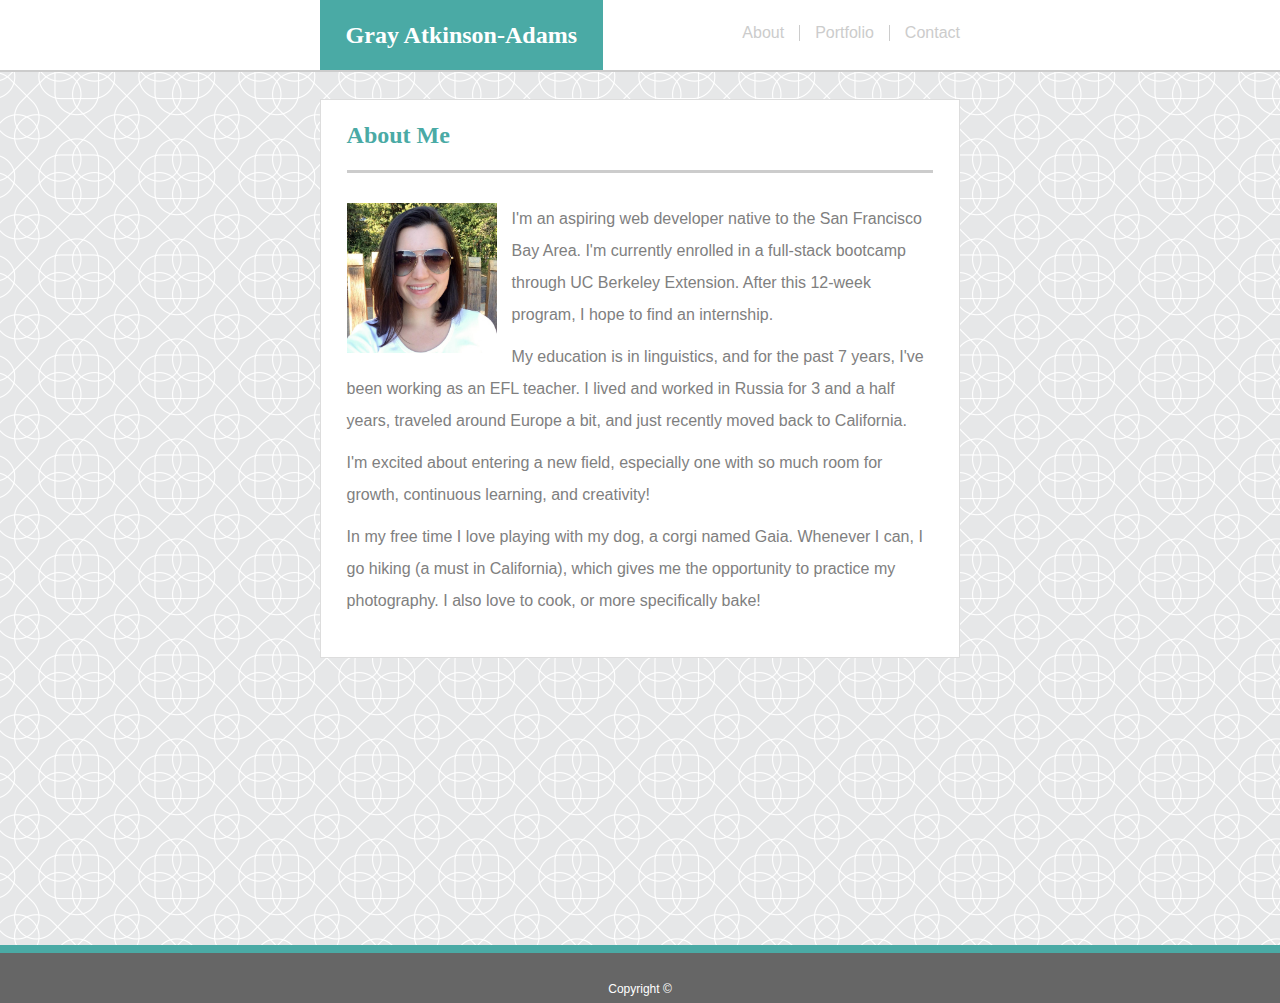
<file: index.html>
<!DOCTYPE html>
<html lang="en">

<head>
    <meta charset="UTF-8">
    <meta name="viewport" content="width=device-width, initial-scale=1.0">
    <meta http-equiv="X-UA-Compatible" content="ie=edge">
    <link rel="stylesheet" href="./Assets/CSS/reset.css" type="text/css">
    <link rel="stylesheet" href="./Assets/CSS/style.css" type="text/css">
    <title>About Me</title>
</head>

<body>

    <div class="wrapper">
        <div class="nav">
    
            <span class="open-slide">
                    <a href="#" onclick="openSlideMenu()">
                        <svg width="30" height="30">
                            <path d="M0,5 30,5" stroke="#cccccc" stroke-width="5" />
                            <path d="M0,14 30,14" stroke="#cccccc" stroke-width="5" />
                            <path d="M0,23 30,23" stroke="#cccccc" stroke-width="5" />
                        </svg>
                    </a>
            </span>
        
            <div id="side-menu" class="side-nav">
                <a href="#" class="btn-close" onclick="closeSlideMenu()">&times;</a>
                <a href="./index.html">About</a>
                <a href="./portfolio.html">Portfolio</a>
                <a href="./contact.html">Contact</a>
            </div>
        </div>
                    
        <header>
                <h1>
                    Gray Atkinson-Adams
                </h1>
                <ul>
                    <li><a href="./index.html">About</a></li>
                    <li id="border"><a href="./portfolio.html">Portfolio</a></li>
                    <li id="contact"><a href="./contact.html">Contact</a></li>
                </ul>
           
        </header>
        <section class="main-box">
            <h1>About Me</h1>

            <section class="bio">
                <img id="profile" src="./Assets/img/Profile Picture.jpg" alt="Gray" />
                <p>I'm an aspiring web developer native to the San Francisco Bay Area. I'm currently enrolled in a full-stack bootcamp through UC Berkeley Extension. After this 12-week program, I hope to find an internship.</p>
                <p>My education is in linguistics, and for the past 7 years, I've been working as an EFL teacher. I lived and worked in Russia for 3 and a half years, traveled around Europe a bit, and just recently moved back to California.</p>
                <p>I'm excited about entering a new field, especially one with so much room for growth, continuous learning, and creativity!</p>
                <p>In my free time I love playing with my dog, a corgi named Gaia. Whenever I can, I go hiking (a must in California), which gives me the opportunity to practice my photography. I also love to cook, or more specifically bake!</p>
                
            </section>

        </section>
    </div>
    <footer>
            <h6>Copyright &copy;</h6>
    </footer>

    <!-- javascript for side nav -->
    <script>
        function openSlideMenu() {
            document.getElementById('side-menu').style.width = '200px';
        }

        function closeSlideMenu() {
            document.getElementById('side-menu').style.width = '0';
        }
    </script>

</body>

</html>
</file>
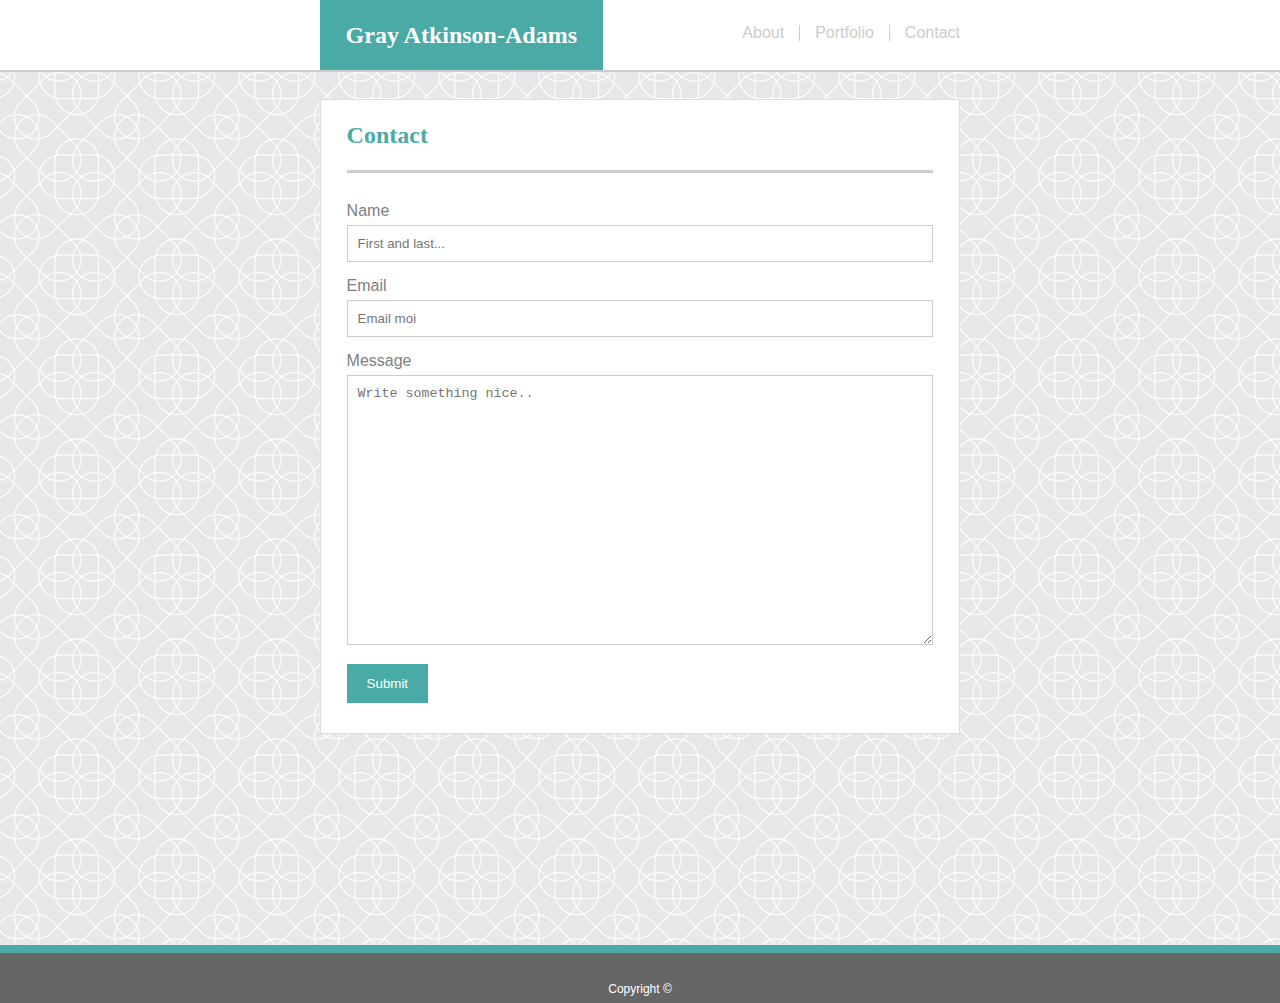
<file: contact.html>
<!DOCTYPE html>
<html lang="en">

<head>
    <meta charset="UTF-8">
    <meta name="viewport" content="width=device-width, initial-scale=1.0">
    <meta http-equiv="X-UA-Compatible" content="ie=edge">
    <link rel="stylesheet" href="./Assets/CSS/reset.css" type="text/css">
    <link rel="stylesheet" href="./Assets/CSS/style.css" type="text/css">
    <title>Document</title>
</head>

<body>
    <div class="wrapper">
        <div class="nav">

            <span class="open-slide">
                <a href="#" onclick="openSlideMenu()">
                    <svg width="30" height="30">
                        <path d="M0,5 30,5" stroke="#cccccc" stroke-width="5" />
                        <path d="M0,14 30,14" stroke="#cccccc" stroke-width="5" />
                        <path d="M0,23 30,23" stroke="#cccccc" stroke-width="5" />
                    </svg>
                </a>
            </span>

            <div id="side-menu" class="side-nav">
                <a href="#" class="btn-close" onclick="closeSlideMenu()">&times;</a>
                <a href="./index.html">About</a>
                <a href="./portfolio.html">Portfolio</a>
                <a href="./contact.html">Contact</a>
            </div>
        </div>

        <header>
            <div>
                <h1>
                    Gray Atkinson-Adams
                </h1>
                <ul>
                    <li><a href="./index.html">About</a></li>
                    <li id="border"><a href="./portfolio.html">Portfolio</a></li>
                    <li id="contact"><a href="./contact.html">Contact</a></li>
                </ul>
            </div>
        </header>
        <section class="main-box">
            <h1>Contact</h1>
            <form class="form">
                <div>
                    <label for="fl-name">Name</label>
                    <input type="text" id="fl-name" name="name" placeholder="First and last..." required>
                </div>
                <div>
                    <label for="email">Email</label>
                    <input type="text" id="email" placeholder="Email moi" required>
                </div>
                <div>
                    <label for="msg">Message</label>
                    <textarea id="msg" name="message" placeholder="Write something nice.." required></textarea>
                </div>
                <div>
                    <input type="submit" value="Submit">
                </div>
            </form>
        </section>
    </div>
    <footer>
        <h6>Copyright &copy;</h6>
    </footer>

    <!-- javascript for side nav -->

    <script>
        function openSlideMenu() {
            document.getElementById('side-menu').style.width = '200px';
        }

        function closeSlideMenu() {
            document.getElementById('side-menu').style.width = '0';
        }
    </script>

</body>

</html>
</file>
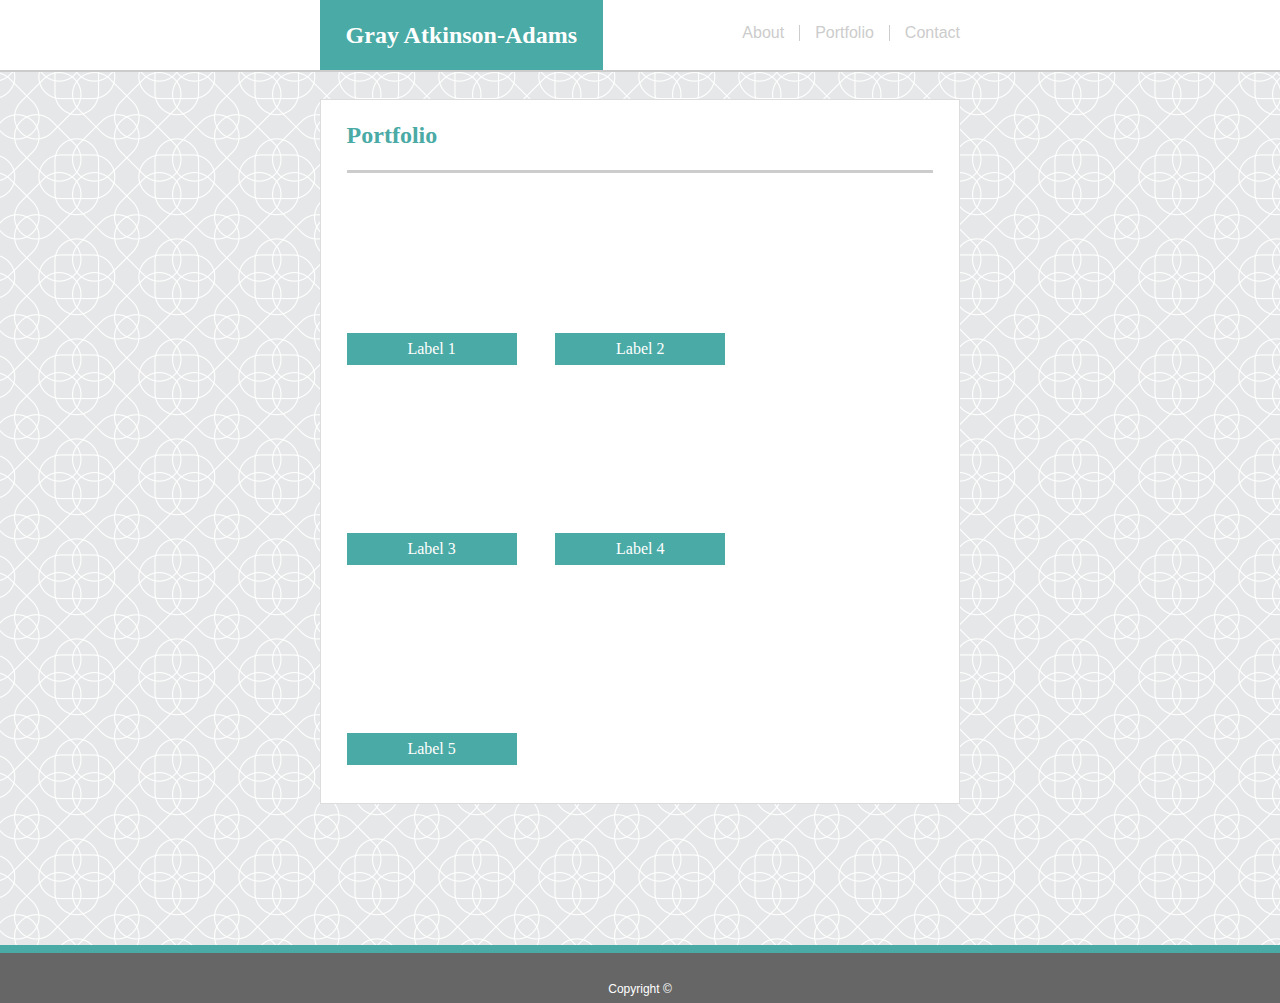
<file: portfolio.html>
<!DOCTYPE html>
<html lang="en">

<head>
    <meta charset="UTF-8">
    <meta name="viewport" content="width=device-width, initial-scale=1.0">
    <meta http-equiv="X-UA-Compatible" content="ie=edge">
    <link rel="stylesheet" href="./Assets/CSS/reset.css" type="text/css">
    <link rel="stylesheet" href="./Assets/CSS/style.css" type="text/css">
    <title>Portfolio</title>
</head>

<body>
    <section class="wrapper">
        <div class="nav">

            <span class="open-slide">
                <a href="#" onclick="openSlideMenu()">
                    <svg width="30" height="30">
                        <path d="M0,5 30,5" stroke="#cccccc" stroke-width="5" />
                        <path d="M0,14 30,14" stroke="#cccccc" stroke-width="5" />
                        <path d="M0,23 30,23" stroke="#cccccc" stroke-width="5" />
                    </svg>
                </a>
            </span>

            <div id="side-menu" class="side-nav">
                <a href="#" class="btn-close" onclick="closeSlideMenu()">&times;</a>
                <a href="./index.html">About</a>
                <a href="./portfolio.html">Portfolio</a>
                <a href="./contact.html">Contact</a>
            </div>
        </div>

        <header>
            <div>
                <h1>
                    Gray Atkinson-Adams
                </h1>
                <ul>
                    <li><a href="./index.html">About</a></li>
                    <li id="border"><a href="./portfolio.html">Portfolio</a></li>
                    <li id="contact"><a href="./contact.html">Contact</a></li>
                </ul>
            </div>
        </header>
        <section class="main-box">
            <h1>Portfolio</h1>

            <section class="portfolio-img">
                <div class="card card1">
                    <h2>Label 1</h2>
                </div>
                <div class="card card2">
                    <h2>Label 2</h2>
                </div>
                <div class="card card3">
                    <h2>Label 3</h2>
                </div>
                <div class="card card4">
                    <h2>Label 4</h2>
                </div>
                <div class="card card5">
                    <h2>Label 5</h2>
                </div>
            </section>
        </section>
    </section>
    <footer>
        <h6>Copyright &copy;</h6>
    </footer>

<!-- javascript for side nav -->
    <script>
        function openSlideMenu() {
            document.getElementById('side-menu').style.width = '200px';
        }

        function closeSlideMenu() {
            document.getElementById('side-menu').style.width = '0';
        }
    </script>

</body>

</html>
</file>
<file: Assets/CSS/style.css>
html, body {
    height: 100%;
}

body {
    background-image: URL("../img/background.png");
    font-family: 'Arial', 'Helvetica Neue', Helvetica, sans-serif;
    position: relative;

}

/* styling for the header on all pages */

header {
    background: white;
    height: 70px;
    border-bottom: 2px solid #cccccc;
    position: relative;
    width: 100%;
}

header h1 {
    background: #4aaaa5;
    line-height: 70px;
    color: white;
    padding: 0 2vw;
    font-size: 1.5em;
    font-weight: bolder;
    height: 70px;
    position: absolute;
    top: 0;
    left: 0;
    margin: 0 25%;
   
}

h1, h2 {
    font-family: 'Georgia', Times, Times New Roman, serif;
}


/* styling for the nav bar on all pages */

ul {
    position: absolute;
    top: 0;
    right: 0;
    margin: 0 25%;
    /* height: 70px; */
    /* line-height: 70px; */
    padding-top: 25px;
}


ul li {
    color: #cccccc;
    padding: 0 15px;
    float: left;
    
}

a {
    color: #cccccc;
    text-decoration: none;


}

a:hover {
    color: gray;
}

#contact {
    padding-right: 0;
}


#border {
   
    border-left: 1px solid #cccccc;
    border-right: 1px solid #cccccc;
}





/* styling for the central content box on all pages */

.main-box {
    background: white;
    border: 1px solid #dddddd;
    margin: 0 25%;
    margin-top: 3vh;
    padding: 0 2vw;

}

.main-box h1 {
    color: #4aaaa5;
    font-size: 1.5em;
    font-weight: bolder;
    line-height: 70px;
    border-bottom: 3px solid #cccccc;

}



/* styling for the footer on all pages */

.wrapper {
    min-height: 100%;
    margin-bottom: -50px; 
    padding-bottom: 50px;
}

footer {
    background: #666666;
    position: relative;
    bottom: 0%;
    width: 100%;
    height: 50px;
    border-top: 8px solid #4aaaa5;
    margin-top: 5vh;
}

footer h6 {
    text-align: center;
    color: white;
    font-size: .75em;
    padding-top: 30px;
}



/* styling for the About Me page */

p {
    color: gray;
    line-height: 200%;
    padding-bottom: 10px;
  
}

.bio {
    padding: 30px 0;
}

.bio img {
    float: left;
    width: 150px;
    padding-right: 15px;

}



/* styling for the Contact page */


.form {
    padding: 30px 0;
}

input[type=text], select, textarea {
    width: 100%; 
    padding: 10px; 
    border: 1px solid #ccc; 
    box-sizing: border-box; /* Make sure that padding and width stays in place */
    margin-top: 6px; 
    margin-bottom: 16px; 
    resize: vertical; /* Allow the user to vertically resize the textarea (not horizontally) */
  }

 textarea {
      height: 30vh;
  }
  
  input[type=submit] {
      color: white;
      padding: 12px 20px;
      background-color: #4aaaa5;
      border: none;
      cursor: pointer;
  }

  label {
      color: gray;
  }



/* styling for the Portfolio page */

.portfolio-img {
    width: 66%;
    display: grid;
    grid-gap: 30px;
    grid-template-columns: repeat(2, 1fr);
    margin: 30px 0;
}

.card {

    background-position: center center;
    background-repeat: none;
    background-size: cover;
    height: 170px;
    width: 170px;

}

.card1 {    
    background-image: url("https://source.unsplash.com/random/170x500");
}

.card2 {    
    background-image: url("https://source.unsplash.com/random/170x501");
}

.card3 {    
    background-image: url("https://source.unsplash.com/random/170x502");
}

.card4 {    
    background-image: url("https://source.unsplash.com/random/170x503");
}

.card5 {    
    background-image: url("https://source.unsplash.com/random/170x504");
}



.card h2 {
    color: white;
    background-color: #4aaaa5;
    width: 100%;
    text-align: center;
    position: relative;
    top: 130px;
    line-height: 200%;
    font-size: 1em;
  
}

/* hamburger menu styling */

.nav {
    position: absolute;
    top: 20px;
    left: 20px;
    z-index: 1;
    padding: 5px;

}

.side-nav{
    height:100%;
    width:0;
    position:fixed;
    z-index:1;
    top:0;
    left:0;
    background-color:#4aaaa5;
    opacity:0.75;
    overflow-x: hidden;
    padding-top: 75px;
    transition: 0.5s;
}

.side-nav a {
    padding:10px 10px 10px 30px;
    text-decoration: none;
    font-size: 22px;
    color:white;
    display: block;
    transition: 0.5s;

}

.side-nav a:hover{
    color:rgb(157, 193, 202);

}

.side-nav .btn-close {
    position: absolute;
    top:0;
    right: 0;
    font-size: 36px;
    margin-left:50px;
    color: black;
}

/* media queries for the nav bar and side nav */

@media(max-width:1150px){

    ul {
        display:none;
    }

    header {
        position: relative;
        
    }

    .main-box {
        margin: 0 18%;
        margin-top: 3vh;
        padding: 0 2vw;

    }

    header h1 {
        white-space: nowrap;
        width: 60%;
        margin: 0 18%;
        text-align: center;
        font-size: 1em;

    }

    .portfolio-img {
        width: 60%;
        display: grid;
        grid-gap: 20px;
        grid-template-columns: 1fr;
        margin: 30px auto;
        position: relative;
    }
    
    .card {
        
        position: relative;
        width: 100%;
    }
    
    .bio {
        display: flex;
        flex-direction: column;
    }

    .bio img {
        display: block;
        clear: both;
        width: 200px;
        padding: 0;
        padding-bottom: 15px;
        margin: 0 auto;
    
    }

    .main-box h1 {
        text-align: center;
        font-size: 1em;
    }

}

@media(min-width:1150px){
    .open-slide {
        display: none;
    }

}
</file>
